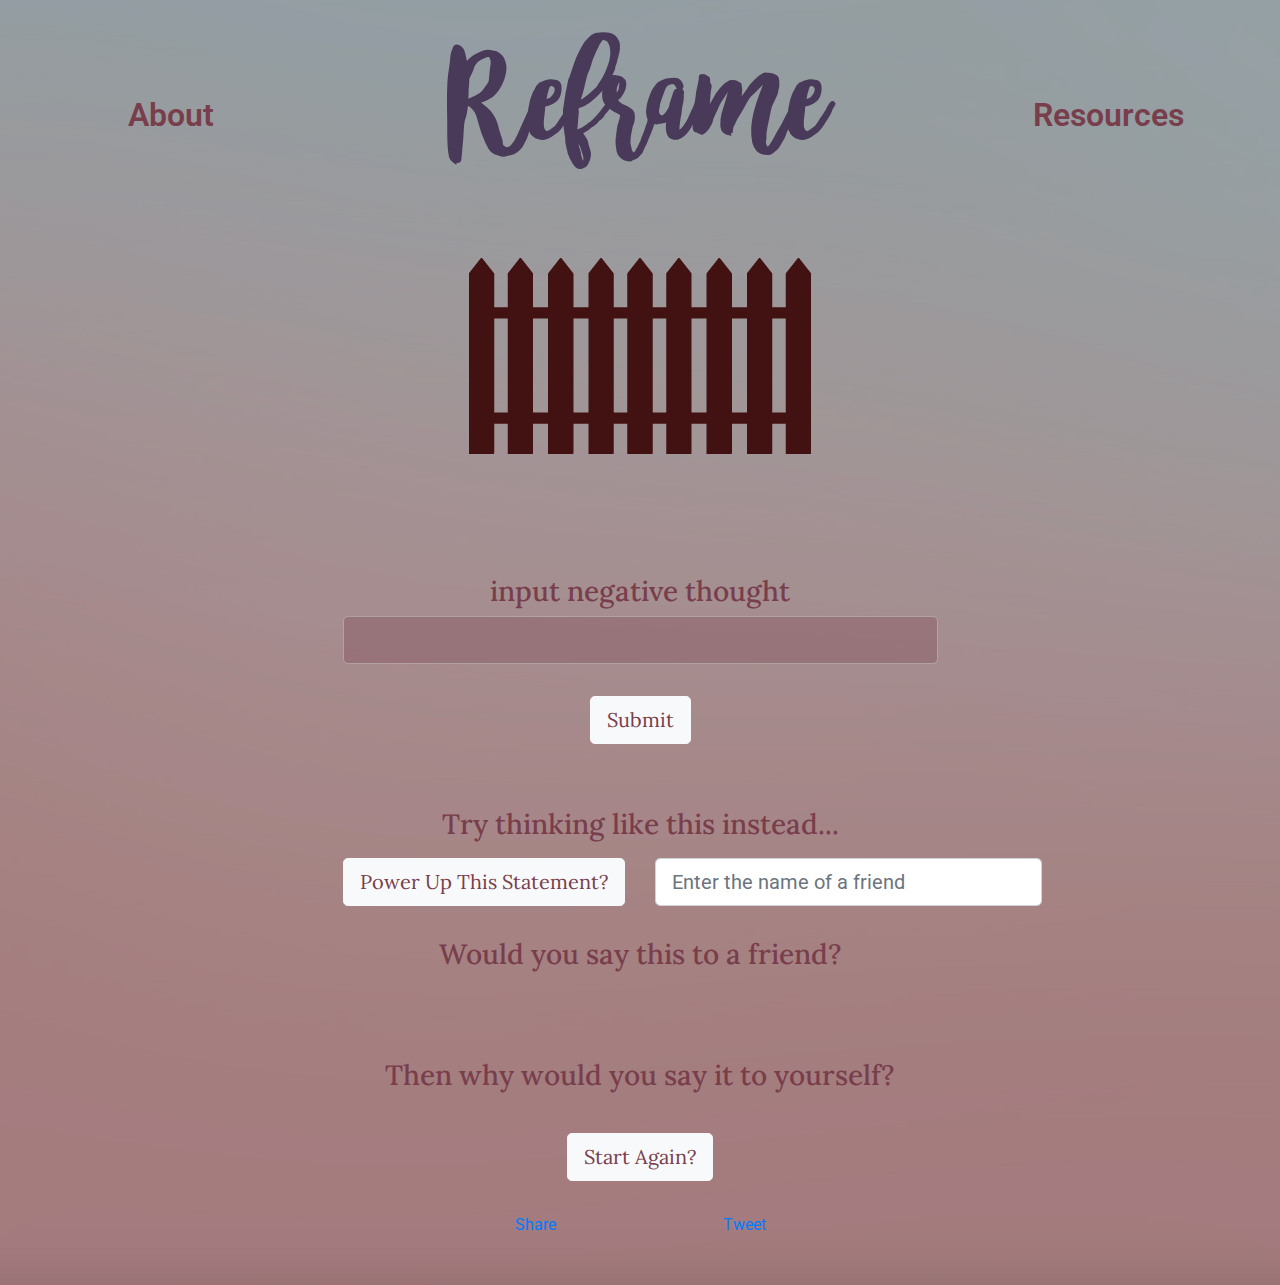
<file: index.html>
<DOCTYPE! html>
<html>
<head>
  <title>Reframe</title>
    
    <!-- Bootstrap CSS -->
  
    <link rel="stylesheet" href="https://maxcdn.bootstrapcdn.com/bootstrap/4.0.0/css/bootstrap.min.css" integrity="sha384-Gn5384xqQ1aoWXA+058RXPxPg6fy4IWvTNh0E263XmFcJlSAwiGgFAW/dAiS6JXm" crossorigin="anonymous">
      
    <!-- Style CSS -->
    <link href="style.css" rel="stylesheet">
    <link rel="stylesheet" href="https://use.fontawesome.com/releases/v5.4.1/css/all.css" integrity="sha384-5sAR7xN1Nv6T6+dT2mhtzEpVJvfS3NScPQTrOxhwjIuvcA67KV2R5Jz6kr4abQsz" crossorigin="anonymous">
    
    <link rel="shortcut icon" type="image/png" href="https://javamazon.github.io/MCC-Hackathon-Reframe/favicon.png"/>
    
  <script
  src="https://code.jquery.com/jquery-3.3.1.js"
  integrity="sha256-2Kok7MbOyxpgUVvAk/HJ2jigOSYS2auK4Pfzbm7uH60="
  crossorigin="anonymous"></script>
  <script src="script.js"></script>
  <link rel="stylesheet" href ="style.css">


</head>
<body>

    <div id ='root'>
  <div id="fb-root"></div>
<script>(function(d, s, id) {
  var js, fjs = d.getElementsByTagName(s)[0];
  if (d.getElementById(id)) return;
  js = d.createElement(s); js.id = id;
  js.src = 'https://connect.facebook.net/en_US/sdk.js#xfbml=1&version=v3.1';
  fjs.parentNode.insertBefore(js, fjs);
}(document, 'script', 'facebook-jssdk'));</script>
  
 <script>
 function pictureChange()
  {
   document.getElementById("theImage").src="Ladder_R1.png";
    document.getElementById('background1').id = 'background';
  }
</script>
<!--
<script>
    $(function() {
    $('#background1').click(function() {
        $(this).attr('id', 'background');
    });
});
    </script> 
    
<script type="text/javascript">
    clicked=true;
    $(document).ready(function(){
                      $("sky").click(function() {
                                        if (clicked){
        $(this).css('id', 'background1');
        clicked = false;
    } else {
        $(this).css('id', 'background');
        clicked=true;
    }
                                        });
                      });
    </script>  -->
    
    <div class="container-fluid" id="background1">
        <div class="container-fluid layer">
        <div class="row top">
            <div class="col-md-3 text-center"><h2 class="roboto top"><a href="https://javamazon.github.io/MCC-Hackathon-Reframe/about.html">About</a></h2></div>
  
            <div class="col-md-6 text-center"><h1 class="bromello"><a href="https://javamazon.github.io/MCC-Hackathon-Reframe/">Reframe</a></h1></div>
            
            <div class="col-md-3 text-center"><h2 class="roboto top"><a href="https://javamazon.github.io/MCC-Hackathon-Reframe/resources.html">Resources</a></h2></div>
                
        </div>
        <div class="row top">
            <div class="col-md-6 offset-md-3 text-center top"><img id="theImage" src="Fence_R2.png" alt="fence"/></div>     
        </div>
<div id="divDisplayOne">
        <div class="row top">
            <div class="col-md-6 offset-md-3 text-center top">
                <h3 class="lora top">input negative thought</h3>
            </div>
        </div>
        <div class="row">
            <div class="col-md-6 offset-md-3 text-center">
                <input class="form-control form-control-lg camelot" id="statement" type="text" placeholder="">
            </div>
        </div>
        <div class="row">
            <div class="col-md-6 offset-md-3 text-center top">
                <button type="button" class="btn btn-light btn-lg lora" onclick ="getUserStatement(); pictureChange(); " id="drop theButton sky">Submit</button>
            </div>
        </div>
          </div>
         
          
<div id="displayDivTwo">
    <div class="row top">
        <div class="col-md-6 offset-md-3 text-center top">
                <h3 class="lora">Try thinking like this instead...</h3>
            <div id = "modifiedStatementBox">
            <p id="modifiedStatement"> </p>


            </div></div></div>
    <div class="row">
        <div class="col-md-2 offset-md-3 text-center">
            <button type="button" class="powerButton btn btn-light btn-lg lora" id="powerUpButton" onclick="powerUpButton()">Power Up This Statement? </button></div> 
        <div class="col-md-4 offset-md-1">
    <input class="form-control form-control-lg" id="friendName" type="text" placeholder="Enter the name of a friend"></div>
           
    </div>
    
   
            <div id ="step 2">
     <div class="row top">
        <div class="col-md-6 offset-md-3 text-center">
            <h3 class="lora">Would you say this to a friend?</h3>
                </div></div>
    <div class="row top">
        <div class="col-md-6 offset-md-3 text-center">
            <p id ="friendStatement"> </p>
        </div></div>
    
    <div class="row top">
        <div class="col-md-6 offset-md-3 text-center">    
            <h3 class="lora"> Then why would you say it to yourself?</h3></div></div>
        
    <div class="row top">
        <div class="col-md-6 offset-md-3 text-center">
            <button class="btn btn-light btn-lg lora" id="resetButton" onClick = "reset()">Start Again?</button></div></div>

            </div>
    </div>
        <div class="row top">
   
        </div>    
        <div class="row">
            <div class="col-xs-12 col-md-2 offset-md-4 text-center">
                <div class="fb-share-button" data-href="https://javamazon.github.io/MCC-Hackathon-Reframe/" data-layout="button" data-size="large" data-mobile-iframe="true"><a target="_blank" href="https://www.facebook.com/sharer/sharer.php?u=https%3A%2F%2Fjavamazon.github.io%2FMCC-Hackathon-Reframe%2F&amp;src=sdkpreparse" class="fb-xfbml-parse-ignore">Share</a></div></div>
            <div class="col-xs-12 col-md-2 text-center"><a href="https://twitter.com/share?ref_src=twsrc%5Etfw" class="twitter-share-button" data-size="large" data-show-count="false">Tweet</a><script async src="https://platform.twitter.com/widgets.js" charset="utf-8"></script></div>
            
                
        </div>
        <div class="padding"></div>
    </div>
                
        

 

  
        </div>
        </div>
        
</body>


</html>
</file>
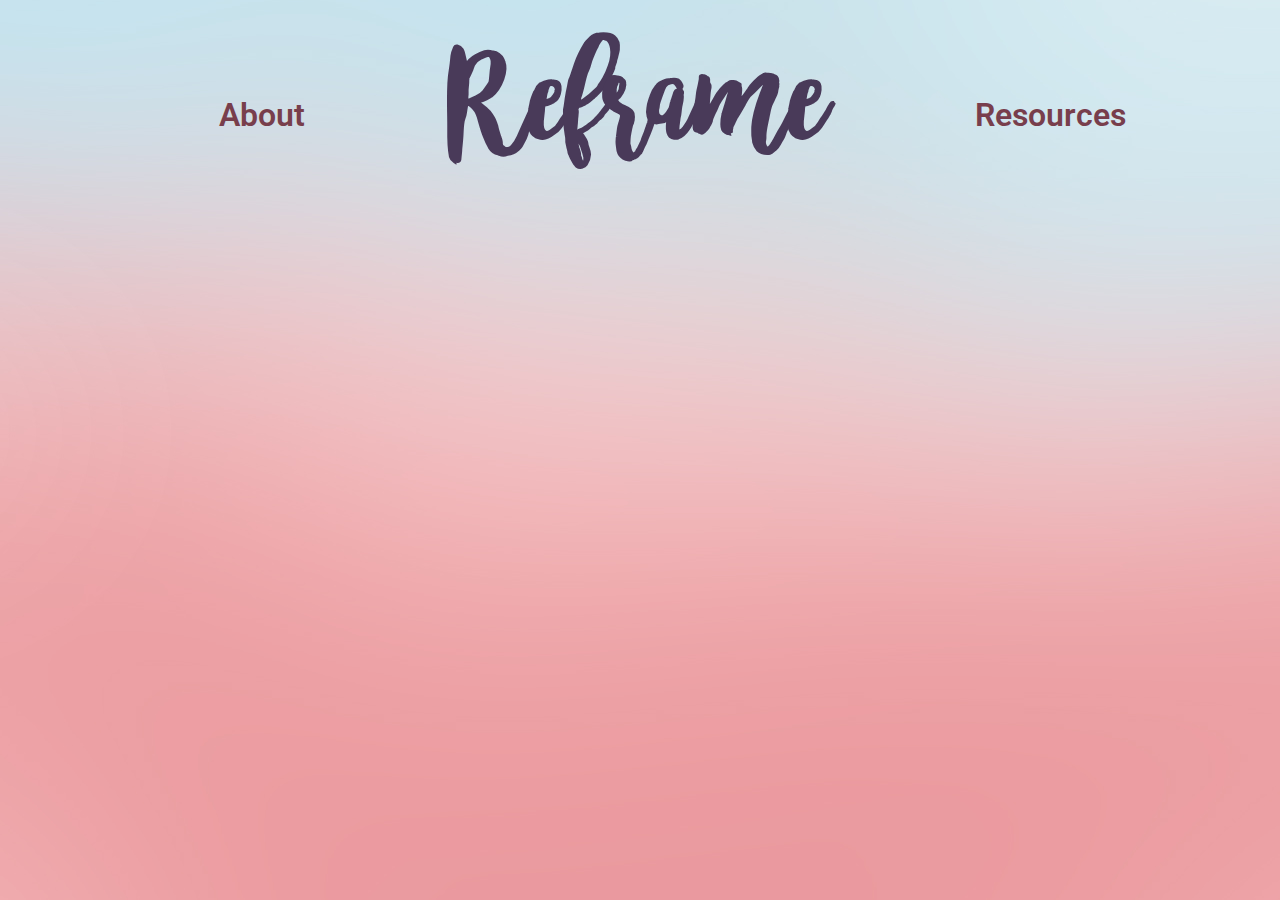
<file: index1.html>
<DOCTYPE! html>
<html>
<head>
  <title>Reframe</title>
    
    <!-- Bootstrap CSS -->
  
    <link rel="stylesheet" href="https://maxcdn.bootstrapcdn.com/bootstrap/4.0.0/css/bootstrap.min.css" integrity="sha384-Gn5384xqQ1aoWXA+058RXPxPg6fy4IWvTNh0E263XmFcJlSAwiGgFAW/dAiS6JXm" crossorigin="anonymous">
      
    <!-- Style CSS -->
    <link href="style.css" rel="stylesheet">
    <link rel="stylesheet" href="https://use.fontawesome.com/releases/v5.4.1/css/all.css" integrity="sha384-5sAR7xN1Nv6T6+dT2mhtzEpVJvfS3NScPQTrOxhwjIuvcA67KV2R5Jz6kr4abQsz" crossorigin="anonymous">
    
  <script
  src="https://code.jquery.com/jquery-3.3.1.js"
  integrity="sha256-2Kok7MbOyxpgUVvAk/HJ2jigOSYS2auK4Pfzbm7uH60="
  crossorigin="anonymous"></script>
  <script src="script.js"></script>



</head>
<body>
    
    <div class="container-fluid" id="background">
        <div class="row top">
            <div class="col-md-3 text-right"><h2 class="roboto top"><a href="/about.html">About</a></h2></div>
  
            <div class="col-md-6 text-center"><h1 class="bromello"><a href="/index.html">Reframe</a></h1></div>
            
            <div class="col-md-3 text-left"><h2 class="roboto top"><a href="/resources.html">Resources</a></h2></div>
                
        </div>
        
    
        
        
        
        
    </div>
</body>
</html>
</file>
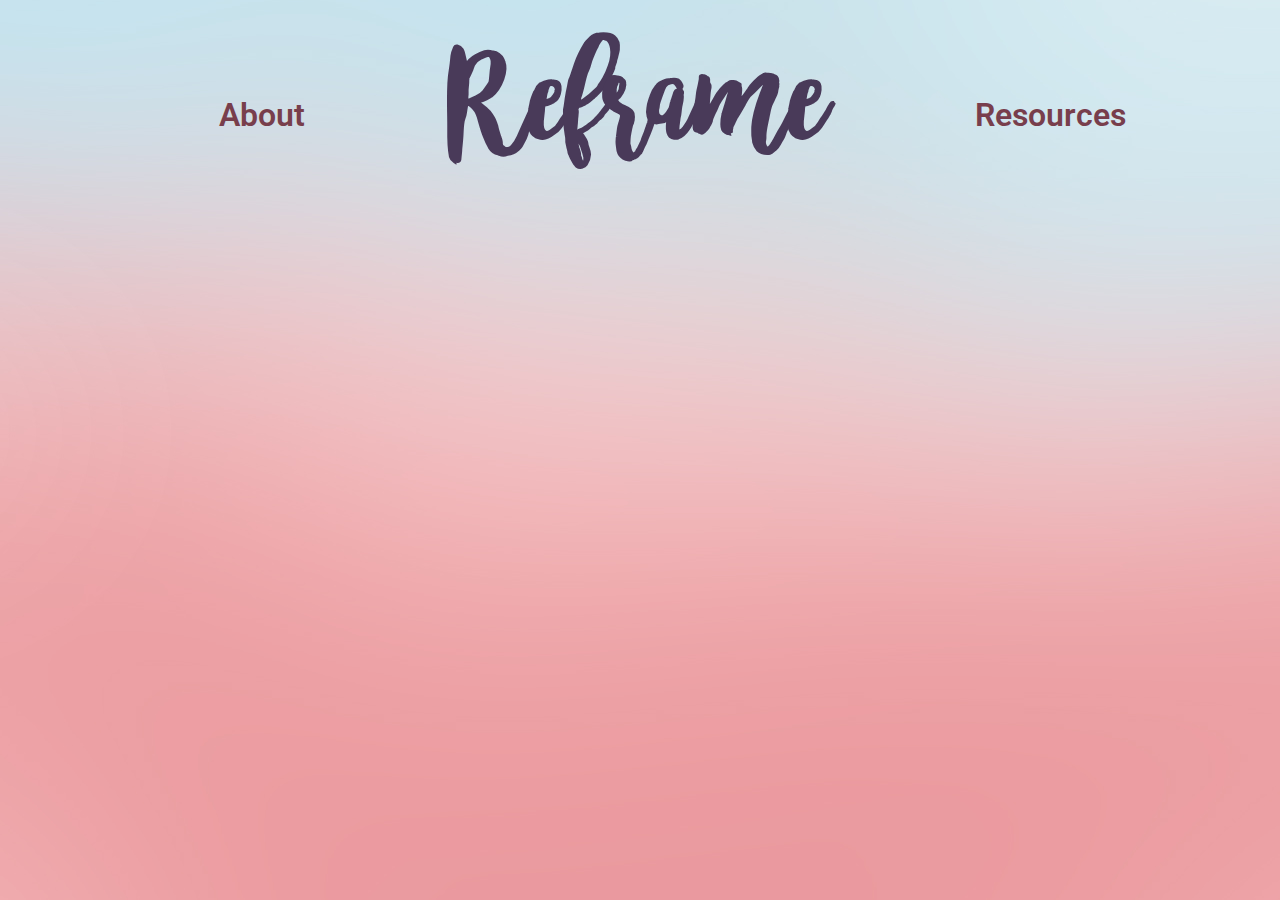
<file: index2.html>
<DOCTYPE! html>
<html>
<head>
  <title>Reframe</title>
    
    <!-- Bootstrap CSS -->
  
    <link rel="stylesheet" href="https://maxcdn.bootstrapcdn.com/bootstrap/4.0.0/css/bootstrap.min.css" integrity="sha384-Gn5384xqQ1aoWXA+058RXPxPg6fy4IWvTNh0E263XmFcJlSAwiGgFAW/dAiS6JXm" crossorigin="anonymous">
      
    <!-- Style CSS -->
    <link href="style.css" rel="stylesheet">
    <link rel="stylesheet" href="https://use.fontawesome.com/releases/v5.4.1/css/all.css" integrity="sha384-5sAR7xN1Nv6T6+dT2mhtzEpVJvfS3NScPQTrOxhwjIuvcA67KV2R5Jz6kr4abQsz" crossorigin="anonymous">
    
  <script
  src="https://code.jquery.com/jquery-3.3.1.js"
  integrity="sha256-2Kok7MbOyxpgUVvAk/HJ2jigOSYS2auK4Pfzbm7uH60="
  crossorigin="anonymous"></script>
  <script src="script.js"></script>
  <link rel="stylesheet" href ="style.css">


</head>
<body>
    
    <div class="container-fluid" id="background">
        <div class="row top">
            <div class="col-md-3 text-right"><h2 class="roboto top"><a href="/about.html">About</a></h2></div>
  
            <div class="col-md-6 text-center"><h1 class="bromello"><a href="/index.html">Reframe</a></h1></div>
            
            <div class="col-md-3 text-left"><h2 class="roboto top"><a href="/resources.html">Resources</a></h2></div>
                
        </div>
        
    
        
        
        
        
    </div>
</body>
</html>
</file>
<file: style.css>
@import url('https://fonts.googleapis.com/css?family=Lora|Roboto');
@font-face {
font-family: "Bromello";
src: url("bromello.otf");
}

.lora {
    font-family: 'Lora', serif;
    color: #783e4c;
}
.roboto{
    font-family: 'Roboto', sans-serif;
    color: #783e4c;
}
.bromello {
    font-family: "Bromello";
    font-size: 8em;
    color: #493A59;
    font-weight: 800;
}
.top {
    padding-top: 2em;
}
p {
    color: #493A59;
    font-size: 1.7em;
}
#background {
    background-image: url(sky.jpg);
    min-height: 100vh;
    min-width: 100vw;
    background-position: center;
    background-repeat: no-repeat;
    background-size: cover;

}
#background1 {
    background-image: url(darksky.png);
    min-height: 100vh;
    min-width: 100vw;
    background-position: center;
    background-repeat: no-repeat;
    background-size: cover;

}


#drop {
    margin: 1em 1em;
    box-shadow: 2px 2px;
}
h2 {
    color: #493a59;
    font-weight: 600;
}
h3 a:link, a:visited, a:hover, a:active {
    color: #783e4c; 
}

h2 a:link, a:visited, a:hover, a:active {
    color: #783e4c; 
}
h1 a:link, a:visited, a:hover, a:active {
    color: #493a59; 
}

.white {
    color: #fff;
}
.camelot {
    background-color: #783e4c !important;
    color: #fff !important;
    opacity: 0.3 !important;
}
.lots {
    margin: 1em 0;
}
.little {
    margin: 0.5 0;
}

.padding {
    padding-bottom: 3em;
}

#modifiedStatement {
    color: white;
    font-size: 2em;

}
</file>
